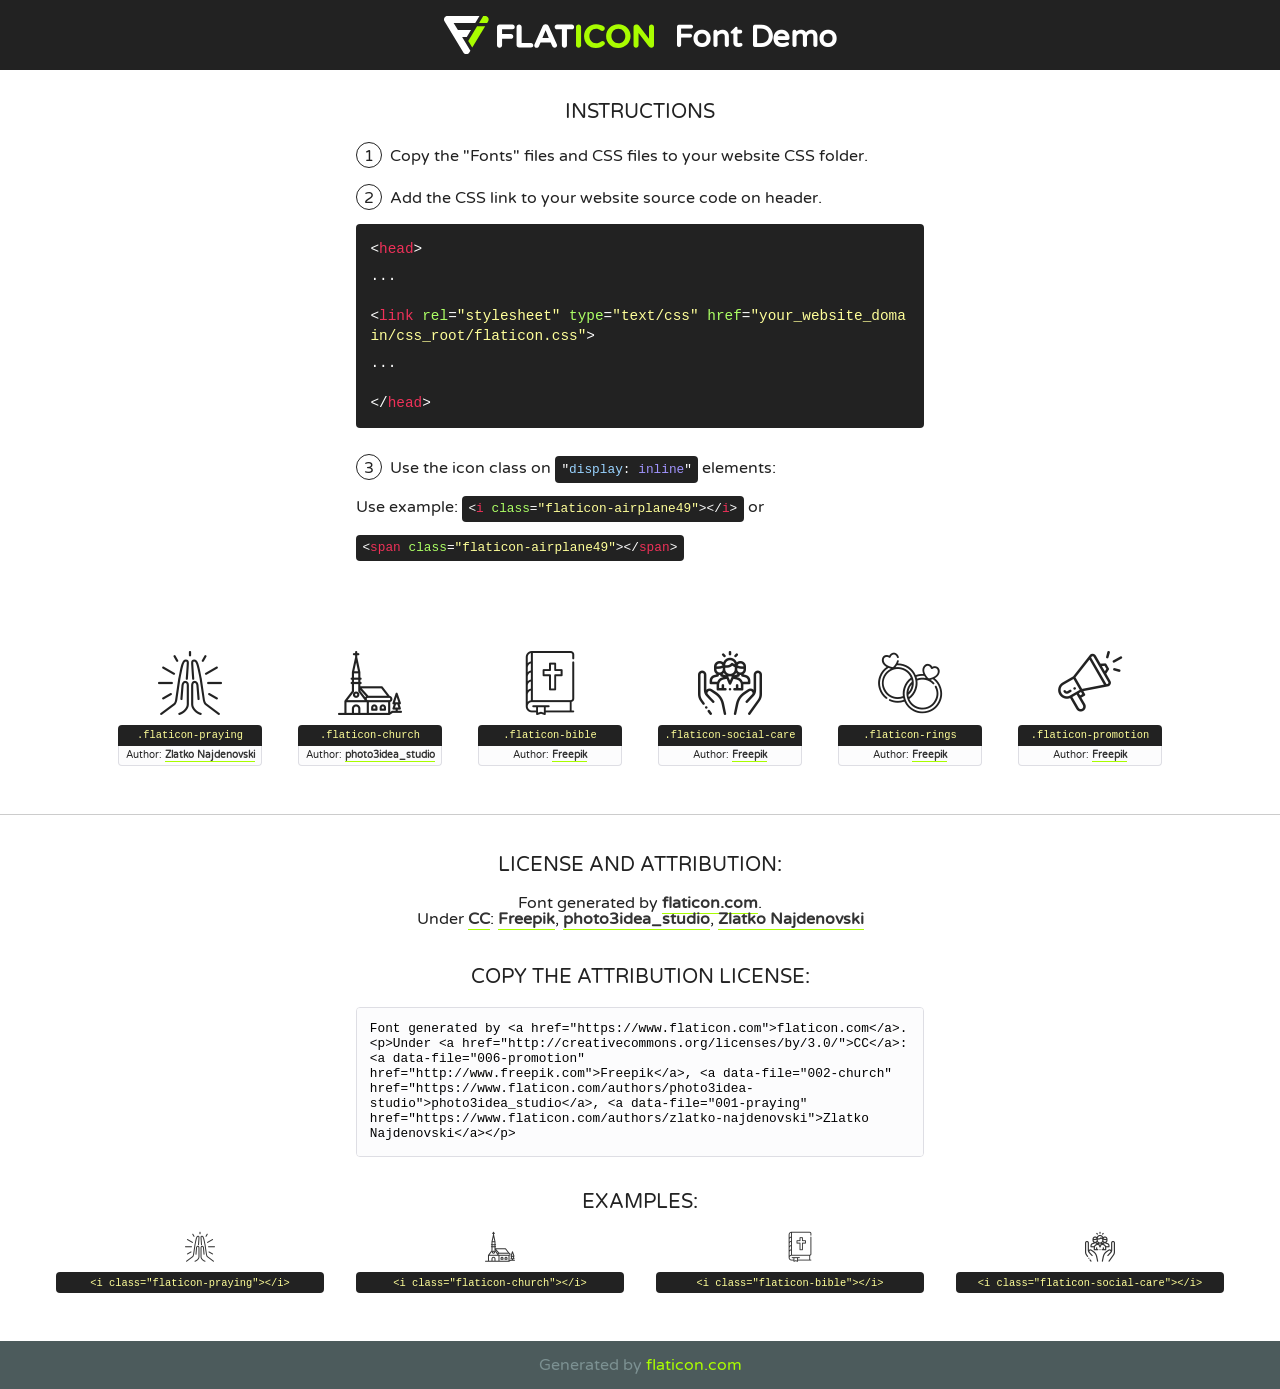
<file: Website/fonts/flaticon/font/flaticon.html>
<!DOCTYPE html>
<!--
  Flaticon icon font: Flaticon
  Creation date: 17/01/2019 14:19
-->
<html>
<!DOCTYPE html>
<html>

<head>
    <title>Flaticon WebFont</title>
    <link href="http://fonts.googleapis.com/css?family=Varela+Round" rel="stylesheet" type="text/css" />
    <link rel="stylesheet" type="text/css" href="flaticon.css">
    <meta charset="UTF-8">
    <style>
    html, body, div, span, applet, object, iframe,
    h1, h2, h3, h4, h5, h6, p, blockquote, pre,
    a, abbr, acronym, address, big, cite, code,
    del, dfn, em, img, ins, kbd, q, s, samp,
    small, strike, strong, sub, sup, tt, var,
    b, u, i, center,
    dl, dt, dd, ol, ul, li,
    fieldset, form, label, legend,
    table, caption, tbody, tfoot, thead, tr, th, td,
    article, aside, canvas, details, embed, 
    figure, figcaption, footer, header, hgroup, 
    menu, nav, output, ruby, section, summary,
    time, mark, audio, video {
        margin: 0;
        padding: 0;
        border: 0;
        font-size: 100%;
        font: inherit;
        vertical-align: baseline;
    }
    /* HTML5 display-role reset for older browsers */
    article, aside, details, figcaption, figure, 
    footer, header, hgroup, menu, nav, section {
        display: block;
    }
    body {
        line-height: 1;
    }
    ol, ul {
        list-style: none;
    }
    blockquote, q {
        quotes: none;
    }
    blockquote:before, blockquote:after,
    q:before, q:after {
        content: '';
        content: none;
    }
    table {
        border-collapse: collapse;
        border-spacing: 0;
    }
    body {
        font-family: 'Varela Round', Helvetica, Arial, sans-serif;
        font-size: 16px;
        color: #222;
    }
    a {
        color: #333;
        border-bottom: 1px solid #a9fd00;
        font-weight: bold;
        text-decoration: none;
    }
    * {
        -moz-box-sizing: border-box;
        -webkit-box-sizing: border-box;
        box-sizing: border-box;
        margin: 0;
        padding: 0;
    }
    [class^="flaticon-"]:before, [class*=" flaticon-"]:before, [class^="flaticon-"]:after, [class*=" flaticon-"]:after {
        font-family: Flaticon;
        font-size: 30px;
        font-style: normal;
        margin-left: 20px;
        color: #333;
    }
    .wrapper {
        max-width: 600px;
        margin: auto;
        padding: 0 1em;
    }
    .title {
        font-size: 1.25em;
        text-align: center;
        margin-bottom: 1em;
        text-transform: uppercase;
    }
    header {
        text-align: center;
        background-color: #222;
        color: #fff;
        padding: 1em;
    }
    header .logo {
        width: 210px;
        height: 38px;
        display: inline-block;
        vertical-align: middle;
        margin-right: 1em;
        border: none;
    }
    header strong {
        font-size: 1.95em;
        font-weight: bold;
        vertical-align: middle;
        margin-top: 5px;
        display: inline-block;
    }
    .demo {
        margin: 2em auto;
        line-height: 1.25em;
    }
    .demo ul li {
        margin-bottom: 1em;
    }
    .demo ul li .num {
        color: #222;
        border-radius: 20px;
        display: inline-block;
        width: 26px;
        padding: 3px;
        height: 26px;
        text-align: center;
        margin-right: 0.5em;
        border: 1px solid #222;
    }
    .demo ul li code {
        background-color: #222;
        border-radius: 4px;
        padding: 0.25em 0.5em;
        display: inline-block;
        color: #fff;
        font-family: Consolas,Monaco,Lucida Console,Liberation Mono,DejaVu Sans Mono,Bitstream Vera Sans Mono,Courier New, monospace;
        font-weight: lighter;
        margin-top: 1em;
        font-size: 0.8em;
        word-break: break-all;
    }
    .demo ul li code.big {
        padding: 1em;
        font-size: 0.9em;
    }
    .demo ul li code .red {
        color: #EF3159;
    }
    .demo ul li code .green {
        color: #ACFF65;
    }
    .demo ul li code .yellow {
        color: #FFFF99;
    }
    .demo ul li code .blue {
        color: #99D3FF;
    }
    .demo ul li code .purple {
        color: #A295FF;
    }
    .demo ul li code .dots {
        margin-top: 0.5em;
        display: block;
    }
    #glyphs {
        border-bottom: 1px solid #ccc;
        padding: 2em 0;
        text-align: center;
    }
    .glyph {
        display: inline-block;
        width: 9em;
        margin: 1em;
        text-align: center;
        vertical-align: top;
        background: #FFF;
    }
    .glyph .glyph-icon {
        padding: 10px;
        display: block;
        font-family:"Flaticon";
        font-size: 64px;
        line-height: 1;
    }
    .glyph .glyph-icon:before {
        font-size: 64px;
        color: #222;
        margin-left: 0;
    }
    .class-name {
        font-size: 0.65em;
        background-color: #222;
        color: #fff;
        border-radius: 4px 4px 0 0;
        padding: 0.5em;
        color: #FFFF99;
        font-family: Consolas,Monaco,Lucida Console,Liberation Mono,DejaVu Sans Mono,Bitstream Vera Sans Mono,Courier New, monospace;
    }
    .author-name {
        font-size: 0.6em;
        background-color: #fcfcfd;
        border: 1px solid #DEDEE4;
        border-top: 0;
        border-radius: 0 0 4px 4px;
        padding: 0.5em;
    }
    .class-name:last-child {
        font-size: 10px;
        color:#888;
    }
    .class-name:last-child a {
        font-size: 10px;
        color:#555;
    }
    .class-name:last-child a:hover {
        color:#a9fd00;
    }
    .glyph > input {
        display: block;
        width: 100px;
        margin: 5px auto;
        text-align: center;
        font-size: 12px;
        cursor: text;
    }
    .glyph > input.icon-input {
        font-family:"Flaticon";
        font-size: 16px;
        margin-bottom: 10px;
    }
    .attribution .title {
        margin-top: 2em;
    }
    .attribution textarea {
        background-color: #fcfcfd;
        padding: 1em;
        border: none;
        box-shadow: none;
        border: 1px solid #DEDEE4;
        border-radius: 4px;
        resize: none;
        width: 100%;
        height: 150px;
        font-size: 0.8em;
        font-family: Consolas,Monaco,Lucida Console,Liberation Mono,DejaVu Sans Mono,Bitstream Vera Sans Mono,Courier New, monospace;
        -webkit-appearance: none;
    }
    .iconsuse {
        margin: 2em auto;
        text-align: center;
        max-width: 1200px;
    }
    .iconsuse:after {
        content: '';
        display: table;
        clear: both;
    }
    .iconsuse .image {
        float: left;
        width: 25%;
        padding: 0 1em;
    }
    .iconsuse .image p {
        margin-bottom: 1em;
    }
    .iconsuse .image span {
        display: block;
        font-size: 0.65em;
        background-color: #222;
        color: #fff;
        border-radius: 4px;
        padding: 0.5em;
        color: #FFFF99;
        margin-top: 1em;
        font-family: Consolas,Monaco,Lucida Console,Liberation Mono,DejaVu Sans Mono,Bitstream Vera Sans Mono,Courier New, monospace;
    }
    #footer {
        text-align: center;
        background-color: #4C5B5C;
        color: #7c9192;
        padding: 1em;
    }
    #footer a {
        border: none;
        color: #a9fd00;
        font-weight: normal;
    }
    @media (max-width: 960px) {
        .iconsuse .image {
            width: 50%;
        }
    }
    @media (max-width: 560px) {
        .iconsuse .image {
            width: 100%;
        }
    }
    </style>
</head>

<body class="characters-off">

    <header>
        <a href="https://www.flaticon.com" target="_blank" class="logo">
            <svg version="1.1" xmlns="http://www.w3.org/2000/svg" xmlns:xlink="http://www.w3.org/1999/xlink" xmlns:a="http://ns.adobe.com/AdobeSVGViewerExtensions/3.0/" viewBox="0 0 560.875 102.036" enable-background="new 0 0 560.875 102.036" xml:space="preserve">
                <defs>
                </defs>
                <g>
                    <g class="letters">
                        <path fill="#ffffff" d="M141.596,29.675c0-3.777,2.985-6.767,6.764-6.767h34.438c3.426,0,6.15,2.728,6.15,6.15
                        c0,3.43-2.724,6.149-6.15,6.149h-27.674v13.091h23.719c3.429,0,6.151,2.724,6.151,6.15c0,3.43-2.723,6.149-6.151,6.149h-23.719
                        v17.574c0,3.773-2.986,6.761-6.764,6.761c-3.779,0-6.764-2.989-6.764-6.761V29.675z"></path>
                        <path fill="#ffffff" d="M193.844,29.149c0-3.781,2.985-6.767,6.764-6.767c3.776,0,6.763,2.985,6.763,6.767v42.957h25.039
                        c3.426,0,6.149,2.726,6.149,6.153c0,3.425-2.723,6.15-6.149,6.15h-31.802c-3.779,0-6.764-2.986-6.764-6.768V29.149z"></path>
                        <path fill="#ffffff" d="M241.891,75.71l21.438-48.407c1.492-3.341,4.215-5.357,7.906-5.357h0.792
                        c3.686,0,6.323,2.017,7.815,5.357l21.439,48.407c0.436,0.967,0.701,1.845,0.701,2.723c0,3.602-2.809,6.501-6.414,6.501
                        c-3.161,0-5.269-1.845-6.499-4.655l-4.132-9.661h-27.059l-4.301,10.102c-1.144,2.631-3.426,4.214-6.237,4.214
                        c-3.517,0-6.24-2.81-6.24-6.325C241.1,77.64,241.451,76.677,241.891,75.71z M279.932,58.666l-8.521-20.297l-8.526,20.297H279.932
                        z"></path>
                        <path fill="#ffffff" d="M314.864,35.387H301.86c-3.429,0-6.239-2.813-6.239-6.238c0-3.429,2.811-6.24,6.239-6.24h39.533
                        c3.426,0,6.237,2.811,6.237,6.24c0,3.425-2.811,6.238-6.237,6.238h-13.001v42.785c0,3.773-2.99,6.761-6.764,6.761
                        c-3.779,0-6.764-2.989-6.764-6.761V35.387z"></path>
                        <path fill="#A9FD00" d="M352.615,29.149c0-3.781,2.985-6.767,6.767-6.767c3.774,0,6.761,2.985,6.761,6.767v49.024
                        c0,3.773-2.987,6.761-6.761,6.761c-3.781,0-6.767-2.989-6.767-6.761V29.149z"></path>
                        <path fill="#A9FD00" d="M374.132,53.836v-0.179c0-17.481,13.178-31.801,32.065-31.801c9.22,0,15.459,2.458,20.557,6.238
                        c1.402,1.054,2.637,2.985,2.637,5.357c0,3.692-2.985,6.59-6.681,6.59c-1.845,0-3.071-0.702-4.044-1.319
                        c-3.776-2.813-7.729-4.393-12.562-4.393c-10.364,0-17.831,8.611-17.831,19.154v0.173c0,10.542,7.291,19.329,17.831,19.329
                        c5.715,0,9.492-1.756,13.359-4.834c1.049-0.874,2.458-1.491,4.039-1.491c3.429,0,6.325,2.813,6.325,6.236
                        c0,2.106-1.056,3.78-2.282,4.834c-5.539,4.834-12.036,7.733-21.878,7.733C387.572,85.464,374.132,71.493,374.132,53.836z"></path>
                        <path fill="#A9FD00" d="M433.009,53.836v-0.179c0-17.481,13.79-31.801,32.766-31.801c18.981,0,32.592,14.143,32.592,31.628v0.173
                        c0,17.483-13.785,31.807-32.769,31.807C446.625,85.464,433.009,71.32,433.009,53.836z M484.224,53.836v-0.179
                        c0-10.539-7.725-19.326-18.626-19.326c-10.893,0-18.449,8.611-18.449,19.154v0.173c0,10.542,7.73,19.329,18.626,19.329
                        C476.676,72.986,484.224,64.378,484.224,53.836z"></path>
                        <path fill="#A9FD00" d="M506.233,29.321c0-3.774,2.99-6.763,6.767-6.763h1.401c3.252,0,5.183,1.583,7.029,3.953l26.093,34.265
                        V29.059c0-3.692,2.99-6.677,6.681-6.677c3.683,0,6.671,2.985,6.671,6.677v48.934c0,3.78-2.987,6.765-6.764,6.765h-0.436
                        c-3.257,0-5.188-1.581-7.034-3.953l-27.056-35.492v32.944c0,3.687-2.985,6.676-6.678,6.676c-3.683,0-6.673-2.989-6.673-6.676
                        V29.321z"></path>
                    </g>
                    <g class="insignia">
                        <path fill="#ffffff" d="M48.372,56.137h12.517l11.156-18.537H37.186L25.688,18.539h57.825L94.668,0H9.271
                        C5.925,0,2.842,1.801,1.198,4.716c-1.644,2.907-1.593,6.482,0.134,9.343l50.38,83.501c1.678,2.781,4.689,4.476,7.938,4.476
                        c3.246,0,6.257-1.695,7.935-4.476l2.898-4.804L48.372,56.137z"></path>
                        <g class="i">
                            <path fill="#A9FD00" d="M93.575,18.539h0.031v0.004l21.652,0.004l2.705-4.488c1.727-2.861,1.778-6.436,0.133-9.343
                            C116.454,1.801,113.371,0,110.026,0h-5.294L93.575,18.539z"></path>
                            <polygon fill="#A9FD00" points="88.291,27.356 64.725,66.486 75.519,84.404 109.942,27.356"></polygon>
                        </g>
                    </g>
                </g>
            </svg>
        </a>
        <strong>Font Demo</strong>
    </header>


    <section class="demo wrapper">

        <p class="title">Instructions</p>

        <ul>
            <li>
                <span class="num">1</span>Copy the "Fonts" files and CSS files to your website CSS folder.
            </li>
            <li>
                <span class="num">2</span>Add the CSS link to your website source code on header.
                <code class="big">
                    &lt;<span class="red">head</span>&gt;
                    <br/><span class="dots">...</span>
                    <br/>&lt;<span class="red">link</span> <span class="green">rel</span>=<span class="yellow">"stylesheet"</span> <span class="green">type</span>=<span class="yellow">"text/css"</span> <span class="green">href</span>=<span class="yellow">"your_website_domain/css_root/flaticon.css"</span>&gt;
                    <br/><span class="dots">...</span>
                    <br/>&lt;/<span class="red">head</span>&gt;
                </code>
            </li>

            <li>
                <p>
                    <span class="num">3</span>Use the icon class on <code>"<span class="blue">display</span>:<span class="purple"> inline</span>"</code> elements:
                    <br />
                    Use example: <code>&lt;<span class="red">i</span> <span class="green">class</span>=<span class="yellow">&quot;flaticon-airplane49&quot;</span>&gt;&lt;/<span class="red">i</span>&gt;</code> or <code>&lt;<span class="red">span</span> <span class="green">class</span>=<span class="yellow">&quot;flaticon-airplane49&quot;</span>&gt;&lt;/<span class="red">span</span>&gt;</code>
            </li>
        </ul>

    </section>




   <section id="glyphs">          
    
      
        <div class="glyph"><div class="glyph-icon flaticon-praying"></div>
            <div class="class-name">.flaticon-praying</div>
            <div class="author-name">Author: <a data-file="001-praying" href="https://www.flaticon.com/authors/zlatko-najdenovski">Zlatko Najdenovski</a> </div> 
        </div>        
        
        <div class="glyph"><div class="glyph-icon flaticon-church"></div>
            <div class="class-name">.flaticon-church</div>
            <div class="author-name">Author: <a data-file="002-church" href="https://www.flaticon.com/authors/photo3idea-studio">photo3idea_studio</a> </div> 
        </div>        
        
        <div class="glyph"><div class="glyph-icon flaticon-bible"></div>
            <div class="class-name">.flaticon-bible</div>
            <div class="author-name">Author: <a data-file="003-bible" href="http://www.freepik.com">Freepik</a> </div> 
        </div>        
        
        <div class="glyph"><div class="glyph-icon flaticon-social-care"></div>
            <div class="class-name">.flaticon-social-care</div>
            <div class="author-name">Author: <a data-file="004-social-care" href="http://www.freepik.com">Freepik</a> </div> 
        </div>        
        
        <div class="glyph"><div class="glyph-icon flaticon-rings"></div>
            <div class="class-name">.flaticon-rings</div>
            <div class="author-name">Author: <a data-file="005-rings" href="http://www.freepik.com">Freepik</a> </div> 
        </div>        
        
        <div class="glyph"><div class="glyph-icon flaticon-promotion"></div>
            <div class="class-name">.flaticon-promotion</div>
            <div class="author-name">Author: <a data-file="006-promotion" href="http://www.freepik.com">Freepik</a> </div> 
        </div>        
        

    </section>



    <section class="attribution wrapper"   style="text-align:center;">

      <div class="title">License and attribution:</div><div class="attrDiv">Font generated by <a href="https://www.flaticon.com">flaticon.com</a>. <div><p>Under <a href="http://creativecommons.org/licenses/by/3.0/">CC</a>: <a data-file="006-promotion" href="http://www.freepik.com">Freepik</a>, <a data-file="002-church" href="https://www.flaticon.com/authors/photo3idea-studio">photo3idea_studio</a>, <a data-file="001-praying" href="https://www.flaticon.com/authors/zlatko-najdenovski">Zlatko Najdenovski</a></p>  </div>
      </div>
      <div class="title">Copy the Attribution License:</div>

    <textarea onclick="this.focus();this.select();">Font generated by &lt;a href=&quot;https://www.flaticon.com&quot;&gt;flaticon.com&lt;/a&gt;. <p>Under <a href="http://creativecommons.org/licenses/by/3.0/">CC</a>: <a data-file="006-promotion" href="http://www.freepik.com">Freepik</a>, <a data-file="002-church" href="https://www.flaticon.com/authors/photo3idea-studio">photo3idea_studio</a>, <a data-file="001-praying" href="https://www.flaticon.com/authors/zlatko-najdenovski">Zlatko Najdenovski</a></p>  
     </textarea>

    </section>

    <section class="iconsuse">

          <div class="title">Examples:</div>            
             
            <div class="image">
                <p>
                    <i class="glyph-icon flaticon-praying"></i> 
                    <span>&lt;i class=&quot;flaticon-praying&quot;&gt;&lt;/i&gt;</span>
                </p>
            </div>
            
            <div class="image">
                <p>
                    <i class="glyph-icon flaticon-church"></i> 
                    <span>&lt;i class=&quot;flaticon-church&quot;&gt;&lt;/i&gt;</span>
                </p>
            </div>
            
            <div class="image">
                <p>
                    <i class="glyph-icon flaticon-bible"></i> 
                    <span>&lt;i class=&quot;flaticon-bible&quot;&gt;&lt;/i&gt;</span>
                </p>
            </div>
            
            <div class="image">
                <p>
                    <i class="glyph-icon flaticon-social-care"></i> 
                    <span>&lt;i class=&quot;flaticon-social-care&quot;&gt;&lt;/i&gt;</span>
                </p>
            </div>
                       
        </div>
                            
    </section>

<div id="footer">
    <div>Generated by <a href="https://www.flaticon.com">flaticon.com</a>
    </div>
</div>



</body>
</html>
</file>
<file: Website/fonts/flaticon/font/flaticon.css>
/*
  	Flaticon icon font: Flaticon
  	Creation date: 17/01/2019 14:19
  	*/

@font-face {
  font-family: "Flaticon";
  src: url("./Flaticon.eot");
  src: url("./Flaticon.eot?#iefix") format("embedded-opentype"),
       url("./Flaticon.woff2") format("woff2"),
       url("./Flaticon.woff") format("woff"),
       url("./Flaticon.ttf") format("truetype"),
       url("./Flaticon.svg#Flaticon") format("svg");
  font-weight: normal;
  font-style: normal;
}

@media screen and (-webkit-min-device-pixel-ratio:0) {
  @font-face {
    font-family: "Flaticon";
    src: url("./Flaticon.svg#Flaticon") format("svg");
  }
}

[class^="flaticon-"]:before, [class*=" flaticon-"]:before,
[class^="flaticon-"]:after, [class*=" flaticon-"]:after {   
  font-family: Flaticon;
        font-size: 20px;
font-style: normal;
margin-left: 20px;
}

.flaticon-praying:before { content: "\f100"; }
.flaticon-church:before { content: "\f101"; }
.flaticon-bible:before { content: "\f102"; }
.flaticon-social-care:before { content: "\f103"; }
.flaticon-rings:before { content: "\f104"; }
.flaticon-promotion:before { content: "\f105"; }
</file>
